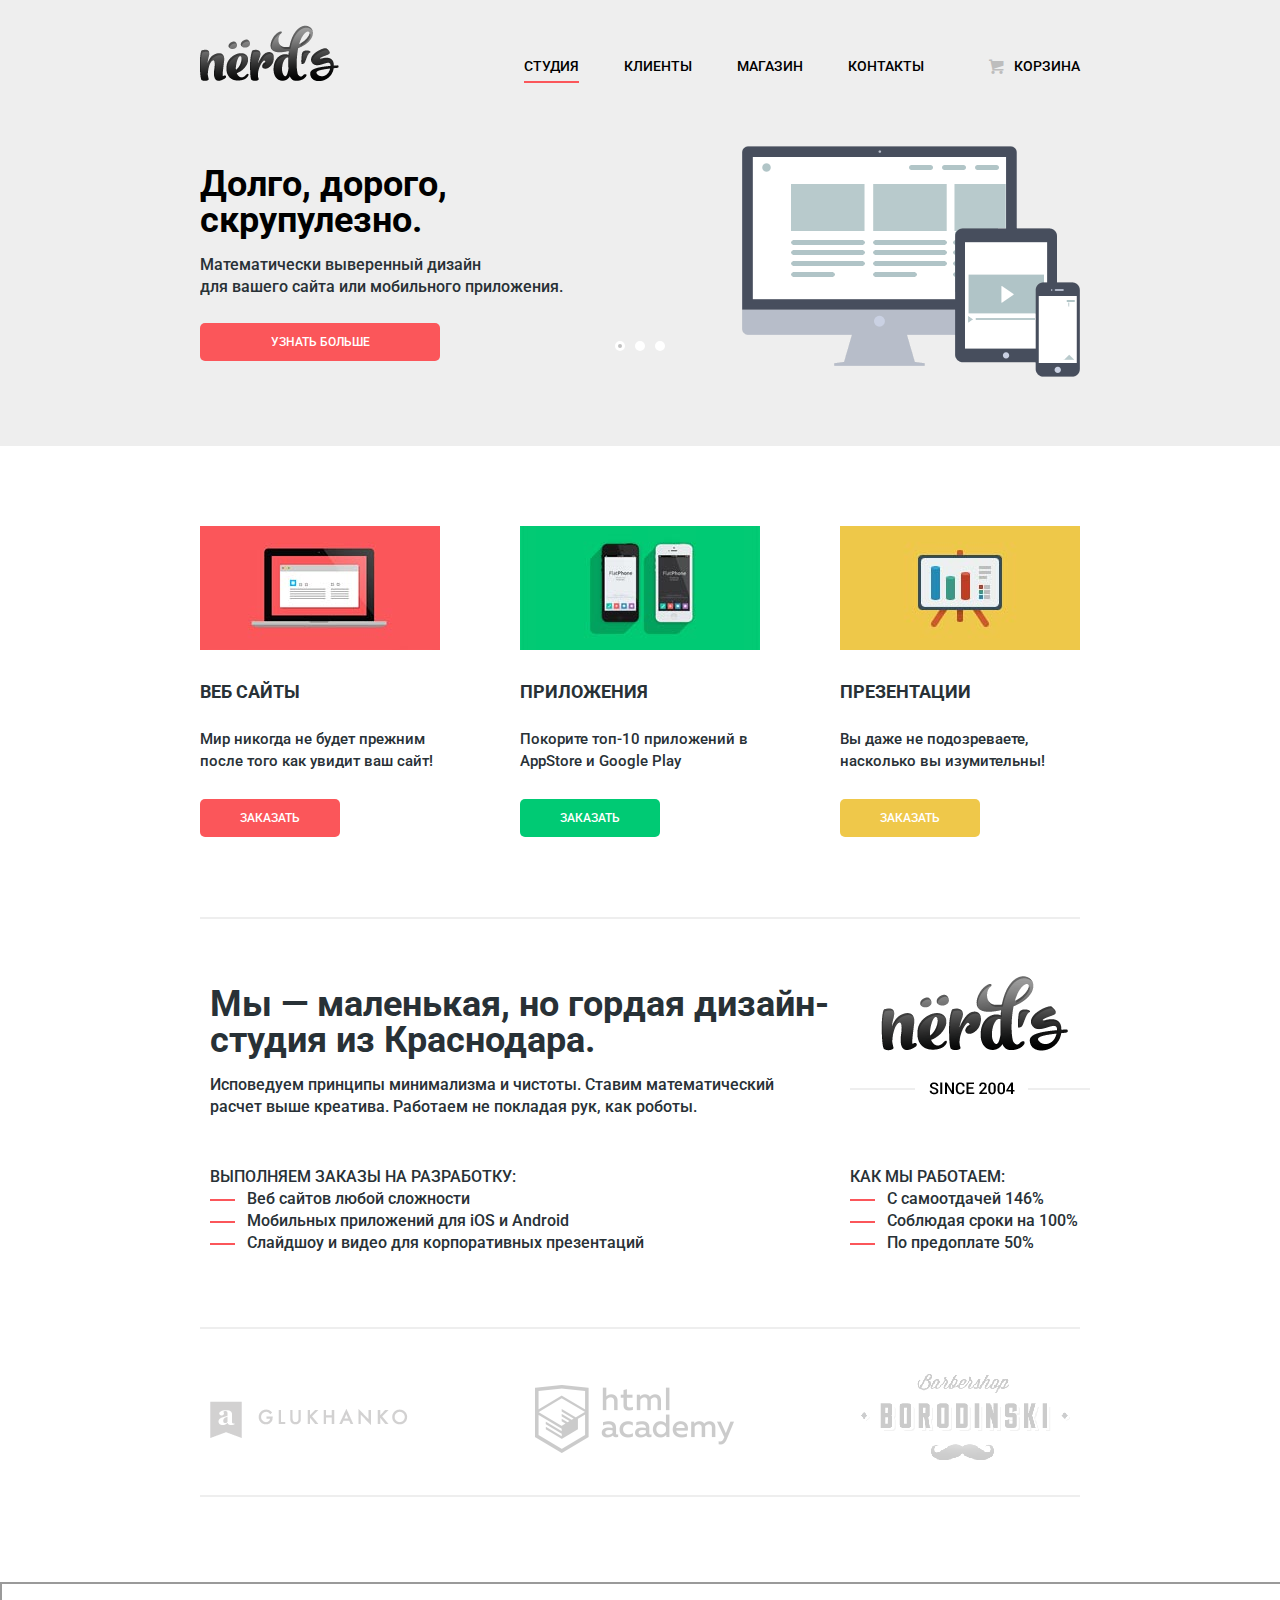
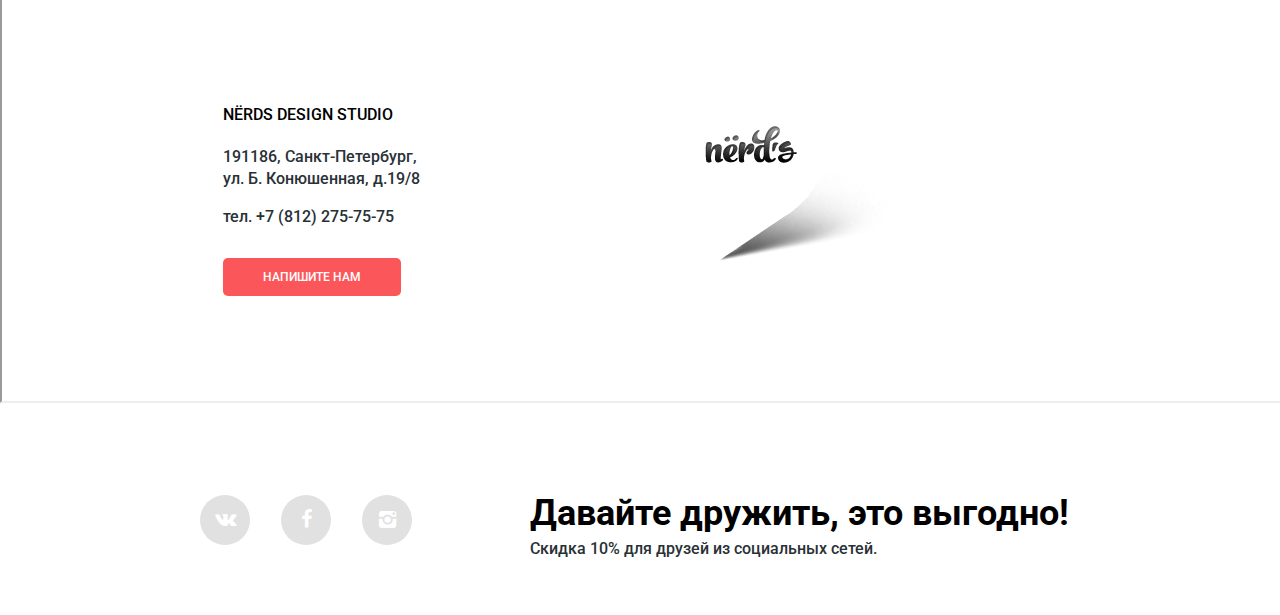
<file: index.html>
<!DOCTYPE html>
<html lang="en">
<head>
  <meta charset="UTF-8">
  <title>Главная страница - NЁRDS</title>
  <link href="https://fonts.googleapis.com/css?family=Roboto:500,700&amp;subset=cyrillic" rel="stylesheet">
  <link rel="stylesheet" href="css/normalize.css">
  <link rel="stylesheet" href="css/style.css">
</head>
<body>
  <!-- Шапка -->
  <header class="main-header">
    <div class="container">
      <!-- Лого и главное меню -->
      <div class="header-top clearfix">
        <figure class="header-logo">
          <a href="#">
            <img src="images/logo.png" alt="NЁRDS" width="139" height="56">
          </a>
        </figure>
        <nav class="main-nav">
          <ul>
            <li class="active"><a href="#">Студия</a></li>
            <li><a href="#">Клиенты</a></li>
            <li><a href="#">Магазин</a></li>
            <li><a href="#">Контакты</a></li>
            <a class="trash" href="#">Корзина</a>
          </ul>
        </nav>
      </div>
      <!-- Слайд -->
      <div class="header-slider">
        <input type="radio" id="btn-1" name="toogle" checked>
        <input type="radio" id="btn-2" name="toogle">
        <input type="radio" id="btn-3" name="toogle">
        <div class="slider-controls">
          <label for="btn-1"></label>
          <label for="btn-2"></label>
          <label for="btn-3"></label>
        </div>
        <div class="slides">
          <div class="slide">
            <div class="slide-text">
              <div class="slide-title">Долго, дорого, скрупулезно.</div>
              <p>Математически выверенный дизайн<br>для вашего сайта или мобильного приложения.</p>
              <a class="btn" href="#">Узнать больше</a>
            </div>
          </div>

          <div class="slide">
            <div class="slide-text">
              <div class="slide-title">Любите ли вы математику, как любим ее мы?</div>
              <p>Нашим дизайнерам мы удаляем нейроны, ответственные<br>за креатив, чтобы дать им возможность все просчитать.</p>
              <a class="btn" href="#">Узнать больше</a>
            </div>
          </div>

          <div class="slide">
            <div class="slide-text">
              <div class="slide-title">Только наркотики, только хардкор!</div>
              <p>Все дизайнерские решения в нашей компании принимаются<br>только под воздействием качественных галлюциногенов.</p>
              <a class="btn" href="#">Узнать больше</a>
            </div>
          </div>
        </div>
      </div>
    </div>
  </header>

  <!-- Основное содержание -->
  <main class="container">
    <section class="features clearfix">
      <div class="feature-item">
        <div class="feature-logo">
          <img src="images/features-web.jpg" alt="Веб сайты" width="240" height="124">
        </div>
        <h2 class="feature-name">Веб сайты</h2>
        <p>Мир никогда не будет прежним после того как увидит ваш сайт!</p>
        <a class="btn btn-site" href="#">Заказать</a>
      </div>
      <div class="feature-item">
        <div class="feature-logo">
          <img src="images/features-apps.jpg" alt="Приложения" width="240" height="124">
        </div>
        <h2 class="feature-name">Приложения</h2>
        <p>Покорите топ-10 приложений в AppStore и Google Play</p>
        <a class="btn btn-apps" href="#">Заказать</a>
      </div>
      <div class="feature-item">
        <div class="feature-logo">
          <img src="images/features-presents.jpg" alt="Презентации" width="240" height="124">
        </div>
        <h2 class="feature-name">Презентации</h2>
        <p>Вы даже не подозреваете, насколько вы изумительны!</p>
        <a class="btn btn-presents" href="#">Заказать</a>
      </div>
    </section>

    <!-- О нашей студии -->
    <div class="about-us container clearfix">
      <section class="about-us-left">
          <b>Мы &#8212; маленькая, но гордая дизайн-студия из Краснодара.</b>
        <p>
          Исповедуем принципы минимализма и чистоты. Ставим математический расчет выше креатива. Работаем не покладая рук, как роботы.
        </p>
        <span class="skills">Выполняем заказы на разработку:</span>
        <ul class="skill-list">
          <li>Веб сайтов любой сложности</li>
          <li>Мобильных приложений для iOS и Android</li>
          <li>Слайдшоу и видео для корпоративных презентаций</li>
        </ul>
      </section>
      <section class="about-us-right">
        <div class="about-us-logo">
          <img src="images/logo-since.png" alt="NЁRDS" width="240" height="119">
        </div>
        <span class="skills">Как мы работаем:</span>
        <ul class="skill-list">
          <li>С самоотдачей 146%</li>
          <li>Соблюдая сроки на 100%</li>
          <li>По предоплате 50%</li>
        </ul>
      </section>
    </div>
    <div class="partners container">
      <section>
        <figure class="partners-logo glukhanko-logo">
          <a href="#"><img src="images/glukhanko.png" alt="Glukhanko" width="198" height="37"></a>
        </figure>
        <figure class="partners-logo academy-logo">
          <a href="#"><img src="images/academy.png" alt="HTML Academy" width="199" height="68"></a>
        </figure>
        <figure class="partners-logo barbershop-logo">
          <a href="#"><img src="images/barbershop.png" alt="Borodinski" width="209" height="90"></a>
        </figure>
      </section>
    </div>
  </main>

  <!-- Контакты -->
  <article class="contacts-and-map">
    <iframe src="https://www.google.com/maps/d/embed?mid=1hKyp_0K0BLzB_epJ5_ZFFrm3KyM" width="100%" height="417"></iframe>
    <div class="container">
      <section class="contacts">
        <span>NЁRDS DESIGN STUDIO</span><br>
        <p>
          191186, Санкт-Петербург,<br>
          ул. Б. Конюшенная, д.19/8
        </p>
        тел. +7 (812) 275-75-75<br>
        <a class="btn btn-contact" href="#">Напишите нам</a><br>
      </section>
    </div>
  </article>

  <!-- Подвал -->
  <footer class="main-footer">
    <div class="container clearfix">
      <section class="footer-social">
        <a class="social-btn" href="#"><i class="icon-vkontakte"></i></a>
        <a class="social-btn" href="#"><i class="icon-facebook"></i></a>
        <a class="social-btn" href="#"><i class="icon-instagram"></i></a>
      </section>
      <p class="footer-promo">
        <span>Давайте дружить, это выгодно!</span>
        Скидка 10% для друзей из социальных сетей.
      </p>
    </div>
  </footer>
</body>
</html>
</file>
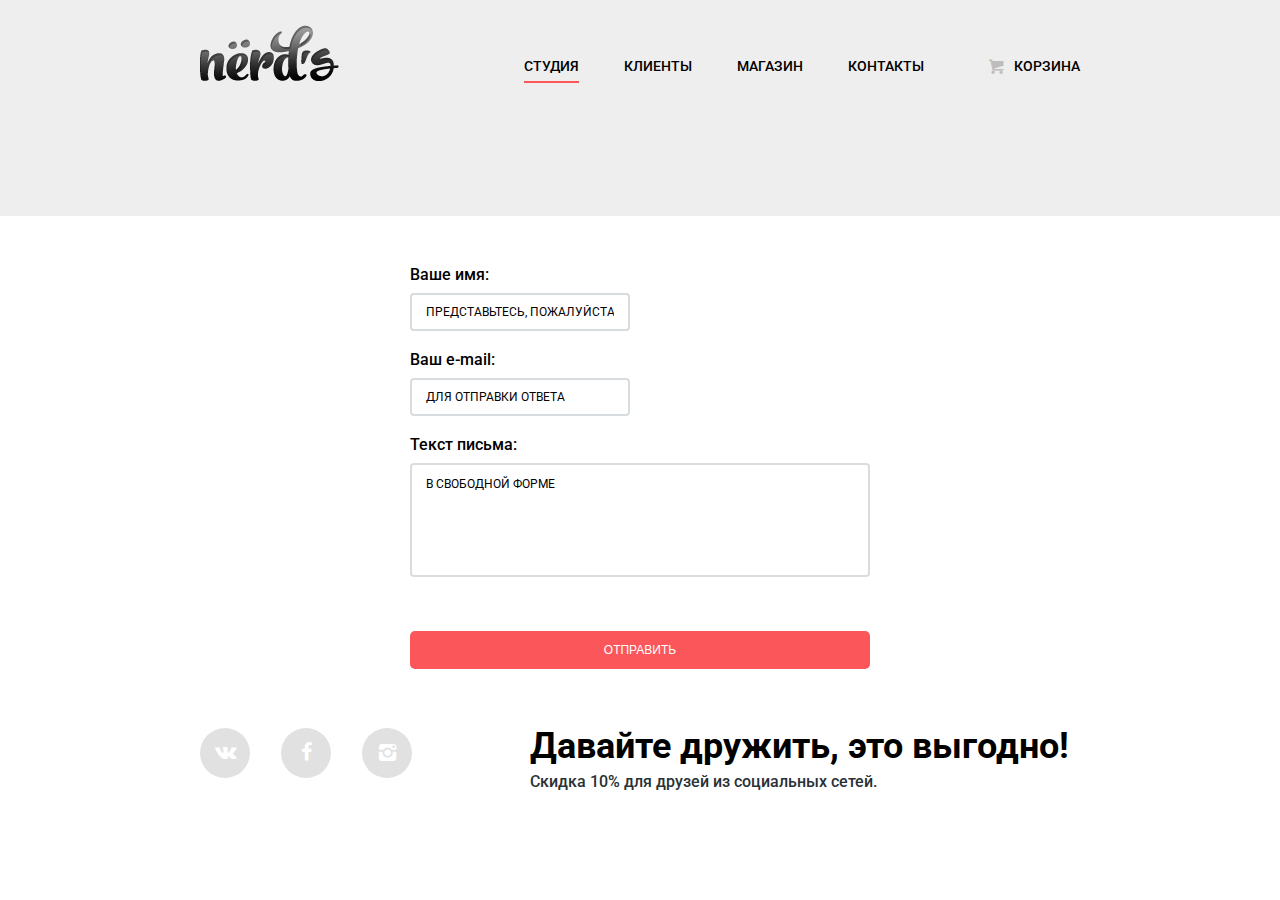
<file: message.html>
<!DOCTYPE html>
<html lang="en">
<head>
  <meta charset="UTF-8">
  <title>NЁRDS - обратная связь</title>
  <link href="https://fonts.googleapis.com/css?family=Roboto:500,700&amp;subset=cyrillic" rel="stylesheet">
  <link rel="stylesheet" href="css/normalize.css">
  <link rel="stylesheet" href="css/style.min.css">
</head>
<body class="inner-page">
  <!-- Шапка -->
  <header class="main-header">
    <div class="container">
      <!-- Лого и главное меню -->
      <div class="header-top clearfix">
        <figure class="header-logo">
          <a href="#">
            <img src="images/logo.png" alt="NЁRDS" width="139" height="56">
          </a>
        </figure>
        <nav class="main-nav">
          <ul>
            <li class="active"><a href="#">Студия</a></li>
            <li><a href="#">Клиенты</a></li>
            <li><a href="catalog.html">Магазин</a></li>
            <li><a href="#">Контакты</a></li>
            <a class="trash" href="#">Корзина</a>
          </ul>
        </nav>
      </div>
    </div>
  </header>

  <!-- Основное содержание -->
  <main class="container">
    <form class="send-form" action="#" method="post">
      <div class="name-block">
        <label for="name">Ваше имя:</label>
        <input id="name" type="text" name="name" placeholder="ПРЕДСТАВЬТЕСЬ, ПОЖАЛУЙСТА">
      </div>
      <div class="email-block">
        <label for="email">Ваш e-mail:</label>
        <input id="email" type="text" name="email" placeholder="ДЛЯ ОТПРАВКИ ОТВЕТА">
      </div>
      <label for="message">Текст письма:</label>
      <textarea name="message" id="message" placeholder="В СВОБОДНОЙ ФОРМЕ"></textarea>
      <button class="btn" type="submit">Отправить</button>
    </form>
  </main>

  <!-- Подвал -->
  <footer class="main-footer">
    <div class="container clearfix">
      <section class="footer-social">
        <a class="social-btn" href="#"><i class="icon-vkontakte"></i></a>
        <a class="social-btn" href="#"><i class="icon-facebook"></i></a>
        <a class="social-btn" href="#"><i class="icon-instagram"></i></a>
      </section>
      <p class="footer-promo">
        <span>Давайте дружить, это выгодно!</span>
        Скидка 10% для друзей из социальных сетей.
      </p>
    </div>
  </footer>
</body>
</html>
</file>
<file: css/style.css>
@charset "utf-8";

@font-face {
  font-family: 'symbols-nerds';
  src: url('../font/symbols-nerds.eot?26602946');
  src: url('../font/symbols-nerds.eot?26602946#iefix') format('embedded-opentype'),
       url('../font/symbols-nerds.woff2?26602946') format('woff2'),
       url('../font/symbols-nerds.woff?26602946') format('woff'),
       url('../font/symbols-nerds.ttf?26602946') format('truetype'),
       url('../font/symbols-nerds.svg?26602946#symbols-nerds') format('svg');
  font-weight: normal;
  font-style: normal;
}
/* Chrome hack: SVG is rendered more smooth in Windozze. 100% magic, uncomment if you need it. */
/* Note, that will break hinting! In other OS-es font will be not as sharp as it could be */
/*
@media screen and (-webkit-min-device-pixel-ratio:0) {
  @font-face {
    font-family: 'symbols-nerds';
    src: url('../font/symbols-nerds.svg?26602946#symbols-nerds') format('svg');
  }
}
*/

 [class^="icon-"]:before, [class*=" icon-"]:before {
  font-family: "symbols-nerds";
  font-style: normal;
  font-weight: normal;
  speak: none;

  display: inline-block;
  text-decoration: inherit;
  width: 1em;
  margin-right: .2em;
  text-align: center;
  /* opacity: .8; */

  /* For safety - reset parent styles, that can break glyph codes*/
  font-variant: normal;
  text-transform: none;

  /* fix buttons height, for twitter bootstrap */
  line-height: 1em;

  /* Animation center compensation - margins should be symmetric */
  /* remove if not needed */
  margin-left: .2em;

  /* you can be more comfortable with increased icons size */
  /* font-size: 120%; */

  /* Font smoothing. That was taken from TWBS */
  -webkit-font-smoothing: antialiased;
  -moz-osx-font-smoothing: grayscale;

  /* Uncomment for 3D effect */
  /* text-shadow: 1px 1px 1px rgba(127, 127, 127, 0.3); */
}

.icon-basket:before { content: '\e800'; } /* '' */
.icon-down-dir:before { content: '\e801'; } /* '' */
.icon-up-dir:before { content: '\e802'; } /* '' */
.icon-check:before { content: '\e803'; } /* '' */
.icon-check-empty:before { content: '\f096'; } /* '' */
.icon-twitter:before { content: '\f099'; } /* '' */
.icon-facebook:before { content: '\f09a'; } /* '' */
.icon-circle-empty:before { content: '\f10c'; } /* '' */
.icon-vkontakte:before { content: '\f189'; } /* '' */
.icon-dot-circled:before { content: '\f192'; } /* '' */
.icon-instagram:before { content: '\f32d'; } /* '' */

html,
body {
  min-width: 900px;

  font-weight: 500;
  font-size: 16px;
  line-height: 22px;
  font-family: Roboto, Arial, sans-serif;
  color: #283136;

  background-color: #fff;
}

/************** Общие стили для всех страниц **************/
.clearfix::after {
  content: "";
  display: table;
  clear: both;
}

.container {
  width: 880px;
  padding: 0 10px;
  margin: 0 auto;
}

.btn {
  display: inline-block;
  padding: 10px 40px;

  font-size: 12px;
  line-height: 18px;
  color: #fff;
  text-align: center;
  text-transform: uppercase;
  text-decoration: none;

  border-radius: 5px;
  vertical-align: baseline;
}

.main-header {
  margin-bottom: 80px;
  padding-top: 25px;

  background-color: #eeeeee;
}

.inner-page .main-header {
  padding-bottom: 80px;
}

.header-top {
  margin-bottom: 53px;
}

.header-logo {
  float: left;

  width: 139px;
  height: 56px;
}

.header-logo {
  width: 139px;
  height: 56px;
  margin: 0;
}

.main-nav {
  float: right;

  max-width: 700px;
  padding-top: 26px;
}

.main-nav ul {
  margin: 0;
  padding: 0;

  font-size: 0;
  list-style: none;
}

.main-nav li {
  display: inline-block;
  margin-right: 45px;

  font-size: 14px;
  line-height: 30px;
  text-transform: uppercase;
  vertical-align: top;
}

.main-nav li:last-child {
  margin-right: 0;
}

.main-nav .active {
  border-bottom: 2px solid #fb565a;
}

.main-nav a {
  color: #000;
  text-decoration: none;
}

.main-nav a:hover {
  color: #f87f81;
}

.main-nav a:active,
.main-nav .active:active {
  color: #a8a8a8;
  border-bottom-color: #a8a8a8;
}

.trash {
  position: relative;

  display: inline-block;
  margin-left: 20px;
  padding-left: 25px;

  font-size: 14px;
  line-height: 30px;
  color: #000;
  text-decoration: none;
  text-transform: uppercase;
  vertical-align: top;
}

.trash::before {
  content: "\e800";
  position: absolute;
  left: 0;

  display: inline-block;
  vertical-align: middle;

  font-size: 16px;
  font-family: "symbols-nerds";
  color: #bdbdbd;
}

.trash:hover::before {
  color: #f87f81;
}

.trash:active::before {
  color: #a8a8a8;
}

.header-promo {
  width: 700px;
  margin: 0 auto;
  margin-top: 75px;

  color: #000;
  font-size: 40px;
  line-height: 48px;
  text-align: center;
  text-transform: uppercase;
}

.header-slider {
  position: relative;

  width: 880px;
  height: 310px;
}

.header-slider input[type="radio"] {
  position: absolute;
  opacity: 0;
}

.header-slider .slider-controls {
  position: absolute;
  bottom: 95px;
  left: 50%;
  z-index: 100;

  width: 200px;
  height: 10px;
  margin-left: -100px;

  text-align: center;
}

.slider-controls label {
  display: inline-block;
  width: 4px;
  height: 4px;
  margin: 0 3px;

  background: white;
  border: 3px solid white;
  vertical-align: top;
  border-radius: 50%;
  cursor: pointer;
}

#btn-1:checked ~ .slider-controls label[for="btn-1"],
#btn-2:checked ~ .slider-controls label[for="btn-2"],
#btn-3:checked ~ .slider-controls label[for="btn-3"] {
  background-color: #c1c1c1;
}

.slide {
  position: absolute;
  top: 0;
  left: 0;

  width: 100%;
  height: 100%;

  overflow: hidden;
}

.slide-text {
  width: 470px;
  padding: 30px 0;
  color: #283136;
}

.slide-title {
  font-size: 36px;
  line-height: 1;
  font-weight: bold;
  color: #000;
}

.slide .btn {
  display: block;
  width: 240px;
  margin-top: 25px;
  padding-left: 0;
  padding-right: 0;

  background-color: #fb565a;
}

.slide .btn:hover {
  background-color: #d6494d;
}

.slide .btn:active {
  background-color: #b63538;
  box-shadow: inset 0 2px 2px rgba(0,0,0,.3);
}

.slide {
  display: none;
}

#btn-1:checked ~ .slides .slide:nth-child(1) {
  display: block;
}

#btn-2:checked ~ .slides .slide:nth-child(2) {
  display: block;
}

#btn-3:checked ~ .slides .slide:nth-child(3) {
  display: block;
}

.slide:nth-child(1) {
  background-image: url(../images/slider-bg.png);
  background-repeat: no-repeat;
  background-position: 100% 10px;
}

.slide:nth-child(2) {
  background-image: url(../images/slider-bg-2.png);
  background-repeat: no-repeat;
  background-position: 100% 10px;
}

.slide:nth-child(3) {
  background-image: url(../images/slider-bg-3.png);
  background-repeat: no-repeat;
  background-position: 100% 0;
}

.feature-logo {
  width: 240px;
  height: 124px;
}

.feature-logo img {
  width: 240px;
  height: 124px;
}

.feature-name {
  margin: 0;
  padding-top: 27px;
  padding-bottom: 21px;

  font-size: 18px;
  line-height: 30px;
  text-transform: uppercase;
}

.feature-item p {
  margin: 0;
  margin-bottom: 27px;

  font-size: 15px;
  line-height: 22px;
}

.feature-item .btn-site {
  background-color: #fb565a;
}

.feature-item .btn-site:hover {
  background-color: #d6494d;
}

.feature-item .btn-site:active {
  background-color: #b63538;
  box-shadow: inset 0 2px 2px rgba(0,0,0,.3);
}

.feature-item .btn-apps {
  background-color: #00ca74;
}

.feature-item .btn-apps:hover {
  background-color: #01a25e;
}

.feature-item .btn-apps:active {
  background-color: #009053;
  box-shadow: inset 0 2px 2px rgba(0,0,0,.3);
}

.feature-item .btn-presents {
  background-color: #efc84a;
}

.feature-item .btn-presents:hover {
  background-color: #d6ae2c;
}

.feature-item .btn-presents:active {
  background-color: #c09b24;
  box-shadow: inset 0 2px 2px rgba(0,0,0,.3);
}

.about-us-left b {
  display: inline-block;
  margin-top: 10px;
  margin-bottom: 0;

  font-size: 36px;
  line-height: 36px;
}

.about-us-left p {
  margin: 16px 0;
}

.about-us-left .skills {
  display: inline-block;
  margin-top: 32px;

  text-transform: uppercase;
}

.about-us-left ul {
  margin: 0;
  padding: 0;

  list-style: none;
}

.skill-list li {
  position: relative;

  padding-left: 37px;
}

.skill-list li::before {
  content: "";
  position: absolute;
  top: 11px;
  left: 0;

  display: inline-block;
  width: 25px;
  height: 2px;

  background-color: #fb565a;
}

.about-us-logo {
  margin-bottom: 33px;
}

.about-us-right .skills {
  display: inline-block;
  margin-top: 32px;

  text-transform: uppercase;
}

.about-us-right ul {
  margin: 0;
  padding: 0;

  list-style: none;
}

.partners-logo {
  opacity: .2;
}

.partners-logo:hover {
  opacity: 1;
}

.partners-logo:active {
  opacity: 1;
}

.partners .glukhanko-logo,
.glukhanko-logo img {
  width: 198px;
  height: 37px;
}

.partners .academy-logo,
.academy-logo img {
  width: 199px;
  height: 68px;
}

.partners .barbershop-logo,
.barbeshop-logo img {
  width: 209px;
  height: 90px;
}


/************** Сетка главной страницы **************/
.features {
  padding-bottom: 80px;
}

.feature-item {
  float: left;

  width: 240px;
  min-height: 299px;
  margin-right: 80px;
}

.feature-item:last-child {
  margin-right: 0;
}

.about-us {
  position: relative;

  padding-top: 59px;
  padding-bottom: 73px;
}

.about-us-left::before {
  content: "";
  position: absolute;
  left: 0;
  top: 0;

  display: block;
  width: 880px;
  height: 2px;

  background-color: #eee;
}

.about-us-left {
  float: left;
  width: 619px;
}

.about-us-right {
  float: right;
  width: 240px;
}

.partners {
  position: relative;

  padding-top: 47px;
  padding-bottom: 33px;
  margin-bottom: 85px;
}

.partners::before {
  content: "";
  position: absolute;
  left: 0;
  top: 0;

  display: block;
  width: 880px;
  height: 2px;

  background-color: #eee;
}

.partners::after {
  content: "";
  position: absolute;
  left: 0;
  bottom: 0;

  display: block;
  width: 880px;
  height: 2px;

  background-color: #eee;
}

.partners-logo {
  display: inline-block;
  margin: 0;
  margin-right: 123px;
  vertical-align: middle;
}

.partners-logo:last-child {
  margin-right: 0;
}

.contacts-and-map {
  position: relative;
  height: 417px;
}

.contacts-and-map::after {
  content: "";
  position: absolute;
  right: 30%;
  bottom: 33%;

  width: 231px;
  height: 190px;
  margin-right: -5px;

  background-image: url(../images/marker-map.png);
  background-repeat: no-repeat;
}

.contacts {
  position: absolute;
  top: 88px;

  width: 204px;
  padding-top: 30px;
  padding-bottom: 27px;
  padding-left: 23px;
  padding-right: 23px;

  background-color: #fff;
}

.contacts span {
  color: #000;
  font-size: 16px;
  line-height: 30px;
}

.contacts .btn-contact {
  margin-top: 30px;

  background-color: #fb565a;
}

.main-footer {
  min-height: 120px;
  padding-top: 96px;
}

.footer-social {
  float: left;

  width: 240px;
  margin-right: 80px;
}

.footer-social .social-btn {
  display: inline-block;
  width: 50px;
  height: 37px;
  margin-right: 27px;
  padding-top: 13px;

  font-size: 20px;
  color: #fff;
  text-align: center;

  background-color: #e1e1e1;
  border-radius: 50%;
}

.footer-social .social-btn:last-child {
  margin-right: 0;
}

.footer-social .social-btn:hover {
  background-color: #fb565a;
}

.footer-social .social-btn:active {
  background-color: #d6494d;
  box-shadow: inset 0 2px 2px rgba(0,0,0,.3);
}

.footer-promo {
  float: right;

  width: 550px;
  margin-top: 0;
  padding: 0;
}

.footer-promo span {
  display: inline-block;
  margin-bottom: 7px;

  color: #000;
  font-weight: bold;
  font-size: 36px;
  line-height: 36px;
}
</file>
<file: css/style.min.css>
@charset "utf-8";@font-face{font-family:'symbols-nerds';src:url(../font/symbols-nerds.eot?26602946);src:url(../font/symbols-nerds.eot?26602946#iefix) format('embedded-opentype'),url(../font/symbols-nerds.woff2?26602946) format('woff2'),url(../font/symbols-nerds.woff?26602946) format('woff'),url(../font/symbols-nerds.ttf?26602946) format('truetype'),url(../font/symbols-nerds.svg?26602946#symbols-nerds) format('svg');font-weight:400;font-style:normal}[class*=" icon-"]:before,[class^=icon-]:before{font-family:"symbols-nerds";font-style:normal;font-weight:400;speak:none;display:inline-block;text-decoration:inherit;width:1em;margin-right:.2em;text-align:center;font-variant:normal;text-transform:none;line-height:1em;margin-left:.2em;-webkit-font-smoothing:antialiased;-moz-osx-font-smoothing:grayscale}.icon-basket:before{content:'\e800'}.icon-down-dir:before{content:'\e801'}.icon-up-dir:before{content:'\e802'}.icon-check:before{content:'\e803'}.icon-check-empty:before{content:'\f096'}.icon-twitter:before{content:'\f099'}.icon-facebook:before{content:'\f09a'}.icon-circle-empty:before{content:'\f10c'}.icon-circle:before{content:'\f111'}.icon-vkontakte:before{content:'\f189'}.icon-dot-circled:before{content:'\f192'}.icon-instagram:before{content:'\f32d'}body,html{min-width:900px;font-weight:500;font-style:normal;font-size:16px;line-height:22px;font-family:Roboto,Arial,sans-serif;color:#283136;background-color:#fff}.clearfix::after{content:"";display:table;clear:both}.container{width:880px;padding:0 10px;margin:0 auto}.btn{display:inline-block;padding:10px 40px;font-size:12px;line-height:18px;color:#fff;text-align:center;text-transform:uppercase;text-decoration:none;border-radius:5px;vertical-align:baseline}.main-header{margin-bottom:80px;padding-top:25px;background-color:#eee}.inner-page .main-header{margin-bottom:0;padding-bottom:80px}.header-top{margin-bottom:53px}.header-logo{float:left;width:139px;height:56px;margin:0}.main-nav{float:right;max-width:700px;padding-top:26px}.main-nav ul{margin:0;padding:0;font-size:0;list-style:none}.main-nav li{display:inline-block;margin-right:45px;font-size:14px;line-height:30px;text-transform:uppercase;vertical-align:top}.main-nav li:last-child{margin-right:0}.main-nav .active{border-bottom:2px solid #fb565a}.main-nav a{color:#000;text-decoration:none}.main-nav a:hover,.trash:hover::before{color:#f87f81}.main-nav .active:active,.main-nav a:active{color:#a8a8a8;border-bottom-color:#a8a8a8}.header-promo,.trash{color:#000;text-transform:uppercase}.trash{position:relative;display:inline-block;margin-left:20px;padding-left:25px;text-decoration:none;vertical-align:top;font-size:14px;line-height:30px}.trash::before{content:"\e800";position:absolute;left:0;display:inline-block;vertical-align:middle;font-size:16px;font-family:"symbols-nerds";color:#bdbdbd}.trash:active::before{color:#a8a8a8}.header-promo{width:700px;margin:75px auto 0;font-size:40px;line-height:48px;text-align:center}.header-slider{position:relative;width:880px;height:310px}.header-slider input[type=radio]{position:absolute;opacity:0}.header-slider .slider-controls{position:absolute;bottom:95px;left:50%;z-index:100;width:200px;height:10px;margin-left:-100px;text-align:center}.slider-controls label{display:inline-block;width:4px;height:4px;margin:0 3px;background:#fff;border:3px solid #fff;vertical-align:top;border-radius:50%;cursor:pointer}#btn-1:checked~.slider-controls label[for=btn-1],#btn-2:checked~.slider-controls label[for=btn-2],#btn-3:checked~.slider-controls label[for=btn-3]{background-color:#c1c1c1}.slide{position:absolute;top:0;left:0;width:100%;height:100%;overflow:hidden}.slide-text{width:470px;padding:30px 0;color:#283136}.slide-title{font-size:36px;line-height:1;font-weight:700;color:#000}.slide .btn{display:block;width:240px;margin-top:25px;padding-left:0;padding-right:0;background-color:#fb565a}.slide .btn:hover{background-color:#d6494d}.slide .btn:active{background-color:#b63538;box-shadow:inset 0 2px 2px rgba(0,0,0,.3)}.slide,.sorting-form input[type=checkbox],.sorting-form input[type=radio]{display:none}#btn-1:checked~.slides .slide:nth-child(1),#btn-2:checked~.slides .slide:nth-child(2),#btn-3:checked~.slides .slide:nth-child(3){display:block}.slide:nth-child(1),.slide:nth-child(2),.slide:nth-child(3){background-image:url(../images/slider-bg.png);background-repeat:no-repeat;background-position:100% 10px}.slide:nth-child(2),.slide:nth-child(3){background-image:url(../images/slider-bg-2.png)}.slide:nth-child(3){background-image:url(../images/slider-bg-3.png);background-position:100% 0}.feature-logo,.feature-logo img{width:240px;height:124px}.feature-name{margin:0;padding-top:27px;padding-bottom:21px;font-size:18px;line-height:30px;text-transform:uppercase}.feature-item p{margin:0 0 27px;font-size:15px;line-height:22px}.feature-item .btn-site,.skill-list li::before{background-color:#fb565a}.feature-item .btn-site:hover{background-color:#d6494d}.feature-item .btn-site:active{background-color:#b63538;box-shadow:inset 0 2px 2px rgba(0,0,0,.3)}.feature-item .btn-apps{background-color:#00ca74}.feature-item .btn-apps:hover{background-color:#01a25e}.feature-item .btn-apps:active{background-color:#009053;box-shadow:inset 0 2px 2px rgba(0,0,0,.3)}.feature-item .btn-presents{background-color:#efc84a}.feature-item .btn-presents:hover{background-color:#d6ae2c}.feature-item .btn-presents:active{background-color:#c09b24;box-shadow:inset 0 2px 2px rgba(0,0,0,.3)}.about-us-left b{display:inline-block;margin-top:10px;margin-bottom:0;font-size:36px;line-height:36px}.about-us-left p{margin:16px 0}.about-us-left .skills,.about-us-right .skills{display:inline-block;margin-top:32px;text-transform:uppercase}.about-us-left ul,.about-us-right ul{margin:0;padding:0;list-style:none}.skill-list li{position:relative;padding-left:37px}.skill-list li::before{content:"";position:absolute;top:11px;left:0;display:inline-block;width:25px;height:2px}.about-us-logo{margin-bottom:33px}.partners-logo{opacity:.2}.partners-logo:active,.partners-logo:hover{opacity:1}.glukhanko-logo img,.partners .glukhanko-logo{width:198px;height:37px}.academy-logo img,.partners .academy-logo{width:199px;height:68px}.barbeshop-logo img,.partners .barbershop-logo{width:209px;height:90px}.features{padding-bottom:80px}.feature-item{float:left;width:240px;min-height:299px;margin-right:80px}.feature-item:last-child{margin-right:0}.about-us{position:relative;padding-top:59px;padding-bottom:73px}.about-us-left::before,.partners::before{content:"";position:absolute;left:0;top:0;display:block;width:880px;height:2px;background-color:#eee}.about-us-left{float:left;width:619px}.about-us-right{float:right;width:240px}.sort-and-catalog{padding-top:80px}.sort-and-catalog .sorting{float:left;width:240px}.sorting-form fieldset{margin:0;padding:0;border:none}.sorting-form legend{margin-bottom:18px;color:#000;font-size:18px;line-height:30px;text-transform:uppercase}.range-filter{width:240px}.range-controls{position:relative;height:80px;margin-bottom:15px;padding:0 20px;background:#f1f1f1;border-radius:3px;overflow:hidden}.range-controls .scale{margin-top:39px;height:2px;background:#d7dcde}.range-controls .bar{height:2px;background:#00ca74}.range-controls .toogle{position:absolute;top:30px;left:20px;width:4px;height:4px;border:8px solid #fff;background:#ababab;cursor:pointer;border-radius:50%;box-shadow:0 2px 1px 0 #cfcfcf}.price-controls{position:relative;height:38px;margin-bottom:50px}.price-controls .min-price{position:absolute;left:0}.price-controls .max-price{position:absolute;right:0}.price-controls input{width:60px;margin-left:10px;padding:8px 10px;font-weight:500;font-style:normal;font-size:16px;font-family:Roboto,Arial,sans-serif;color:#283136;text-align:center;background:#f1f1f1;border:none;border-radius:3px;outline:none}.range-controls .min-toogle{left:20px}.range-controls .max-toogle{left:160px}.sorting-form .layout-choice-list{margin:0 0 48px;padding:0;list-style:none}.features-list li,.layout-choice-list li{position:relative;margin-bottom:22px;margin-left:35px}.sorting-form .features-list{margin:0 0 57px;padding:0;list-style:none}.sorting-form input[type=checkbox]+label:hover,.sorting-form input[type=radio]+label:hover{cursor:pointer}.sorting-form input[type=radio]+label::before{content:"\f10c";position:absolute;left:-35px;display:inline-block;vertical-align:top;color:#c1c1c1;font-size:29px;font-family:"symbols-nerds"}.sorting-form input[type=radio]:checked+label::before{content:"\f192"}.sorting-form input[type=checkbox]+label::before{content:"\f096";position:absolute;left:-35px;display:inline-block;vertical-align:top;color:#c1c1c1;font-size:28px;font-family:"symbols-nerds"}.sorting-form input[type=checkbox]:checked+label::before{content:"\e803"}.sorting-form input[type=checkbox]:disabled+label::before,.sorting-form input[type=radio]:disabled+label::before{color:#e1e2e3}.sorting-form input[type=checkbox]:disabled:checked+label::before,.sorting-form input[type=radio]:disabled:checked+label::before{color:#e1e2e3}.sorting-form input[type=checkbox]:disabled+label,.sorting-form input[type=checkbox]:disabled+label:hover::before,.sorting-form input[type=radio]:disabled+label,.sorting-form input[type=radio]:disabled+label:hover::before{color:#e1e2e3}.sorting-form input[type=checkbox]+label:hover::before,.sorting-form input[type=radio]+label:hover::before{color:#7d7d7d}.sorting-form .btn{display:block;width:155px;padding:10px 47px;color:#000;font-weight:700;background-color:#f1f1f1;border:none}.sorting-form .btn:hover{background-color:#e5e5e5;cursor:pointer}.sorting-form .btn:active{background-color:#d5d5d5;box-shadow:inset 0 2px 2px rgba(0,0,0,.3)}.sorting-form .btn:focus{outline:none}.sort-and-catalog .catalog{float:right;width:560px;margin-bottom:80px}.catalog{font-size:0}.catalog .sorting-block{position:relative;margin-bottom:21px;padding-top:4px;text-transform:uppercase}.sorting-block .sorting-option,.sorting-block .sorting-title{margin-right:40px;font-size:12px;line-height:18px}.sorting-block .sorting-option{margin-right:45px;color:#c9c9c9;text-decoration:none;border-bottom:1px dotted #00ca74}.sorting-block .sorting-option:hover{color:#000;border-bottom-style:solid}.sorting-block .catalog-arrow-block{position:absolute;top:3px;right:0;display:inline-block;width:32px;height:13px}.catalog-arrow-block .catalog-arrow-down{position:absolute;top:3px;left:0;display:inline-block;border:6px solid transparent;border-top:10px solid #00ca74}.catalog-arrow-block .catalog-arrow-active{border-top-color:#00ca74}.catalog-arrow-block .catalog-arrow-up{position:absolute;bottom:0;right:0;display:inline-block;border:6px solid transparent;border-bottom:10px solid #c1c1c1}.catalog .catalog-item{position:relative;display:inline-block;width:240px;min-height:270px;margin-right:80px;margin-bottom:80px;font-size:16px}.catalog .catalog-item:nth-of-type(even){margin-right:0}.catalog-item .catalog-item-head{width:240px;height:30px;font-size:0;background-color:#f1f1f1;border-top-left-radius:5px;border-top-right-radius:5px}.catalog-item-head .head-circles{position:absolute;top:5px;left:10px;color:#fff;font-size:10px}.catalog-item:hover .catalog-item-head{background-color:#797979}.catalog-item .catalog-image{width:240px;height:240px;margin:0}.catalog-image img{width:240px;height:240px}.catalog .price-and-desc{position:absolute;left:20px;bottom:20px;display:none;width:140px;min-height:140px;padding:30px;text-align:center;background-color:#fff}.price-and-desc .item-title{margin-top:0;color:#000;font-size:18px;line-height:30px;text-transform:uppercase}.price-and-desc p{color:#283136;font-size:14px;line-height:18px}.price-and-desc .btn{display:block;width:140px;margin-top:30px;padding:10px 0;font-size:18px;background-color:#fb565a}.price-and-desc .btn:hover{background-color:#d6494d;cursor:pointer}.price-and-desc .btn:active{background-color:#b63538;box-shadow:inset 0 2px 2px rgba(0,0,0,.3)}.catalog-item:hover .price-and-desc{display:block}.catalog-paginator .btn{min-width:4px;margin-right:10px;padding:10px 17px;color:#000;background-color:#f1f1f1}.catalog-paginator .btn:hover{background-color:#e5e5e5}.catalog-paginator .btn:active{background-color:#d5d5d5;box-shadow:inset 0 2px 2px rgba(0,0,0,.3)}.catalog-paginator .btn-active{padding:8px 15px}.catalog-paginator .btn-active,.catalog-paginator .btn-active:active,.catalog-paginator .btn-active:hover{background-color:#fff;border:2px solid #f1f1f1}.catalog-paginator .btn-active:active{box-shadow:none}.catalog-paginator .btn-next{padding-left:32px;padding-right:32px}.partners{position:relative;padding-top:47px;padding-bottom:33px;margin-bottom:85px}.partners::after{content:"";position:absolute;left:0;bottom:0;display:block;width:880px;height:2px;background-color:#eee}.partners-logo{display:inline-block;margin:0 123px 0 0;vertical-align:middle}.partners-logo:last-child{margin-right:0}.contacts-and-map{position:relative;width:100%;height:417px}.contacts-and-map::after{content:"";position:absolute;right:30%;bottom:33%;width:231px;height:190px;margin-right:-5px;background-image:url(../images/marker-map.png);background-repeat:no-repeat}.contacts{position:absolute;top:88px;width:204px;padding:30px 23px 27px;background-color:#fff}.contacts span{color:#000;font-size:16px;line-height:30px}.contacts .btn-contact{margin-top:30px;background-color:#fb565a}.contacts .btn-contact:hover{background-color:#d6494d;cursor:pointer}.contacts .btn-contact:active{background-color:#b63538;box-shadow:inset 0 2px 2px rgba(0,0,0,.3)}.main-footer{min-height:120px;padding-top:96px}.footer-social{float:left;width:240px;margin-right:80px}.footer-social .social-btn{display:inline-block;width:50px;height:37px;margin-right:27px;padding-top:13px;font-size:20px;color:#fff;text-align:center;background-color:#e1e1e1;border-radius:50%}.footer-social .social-btn:last-child{margin-right:0}.footer-social .social-btn:hover{background-color:#fb565a}.footer-social .social-btn:active{background-color:#d6494d;box-shadow:inset 0 2px 2px rgba(0,0,0,.3)}.footer-promo{float:right;width:550px;margin-top:0;padding:0}.footer-promo span{display:inline-block;margin-bottom:7px;color:#000;font-weight:700;font-size:36px;line-height:36px}.modal-content{position:fixed;left:50%;bottom:250px;z-index:100;display:none;width:460px;height:316px;margin-left:-315px;padding:50px 90px 50px 80px;background-color:#fff;box-shadow:0 20px 40px rgba(0,1,1,.75)}@keyframes bounce{0%{transform:translateY(1000px)}to{transform:translateY(0)}}@keyframes shake{0%,to{transform:translateX(0)}10%,30%,50%,70%,90%{transform:translateX(-10px)}20%,40%,60%,80%{transform:translateX(10px)}}.modal-content-show{display:block;animation:bounce .6s}.modal-error{animation:shake .6s}.modal-content-close{position:absolute;top:6px;right:6px;width:40px;height:40px;margin:0;padding:0;font-size:0;background-color:#fb565a;border:none;outline:none;border-radius:50%;cursor:pointer}.modal-content-close::after,.modal-content-close::before{content:"";position:absolute;top:17.5px;left:7.5px;width:25px;height:5px;background-color:#fff;transform:rotate(45deg)}.modal-content-close::after{transform:rotate(-45deg)}.modal-content-close:hover{background-color:#d6494d}.modal-content-close:active{background-color:#b63538;box-shadow:inset 0 2px 2px rgba(0,0,0,.3)}.send-form label{display:block;margin-bottom:9px;color:#000;line-height:18px}.modal-content .name-block{float:left;width:220px}.modal-content .email-block{float:right;width:220px}.send-form input[type=text]{width:188px;height:14px;margin-bottom:20px;padding:10px 14px;font-family:Roboto,Arial,sans-serif;font-size:12px;line-height:18px;border:2px solid #d7dcde;border-radius:4px}.send-form input[type=text]:hover,.send-form textarea:hover{border-color:#a2a9ac}.send-form input[type=text]:focus,.send-form textarea:focus{outline:none;border-color:#56bffb}.send-form textarea{width:428px;height:90px;resize:none;padding:10px 14px;font-family:Roboto,Arial,sans-serif;font-size:12px;line-height:18px;border:2px solid #d7dcde;border-radius:4px}.send-form input[type=text]::-webkit-input-placeholder,.send-form textarea::-webkit-input-placeholder{color:#000}.send-form .btn{display:block;width:460px;margin-top:48px;border:none;outline:none;background-color:#fb565a}.send-form .btn:hover{background-color:#d6494d;cursor:pointer}.send-form .btn:active{background-color:#b63538;box-shadow:inset 0 2px 2px rgba(0,0,0,.3)}.inner-page .send-form{width:460px;height:316px;margin:0 auto;padding-top:50px;padding-bottom:50px}
</file>
